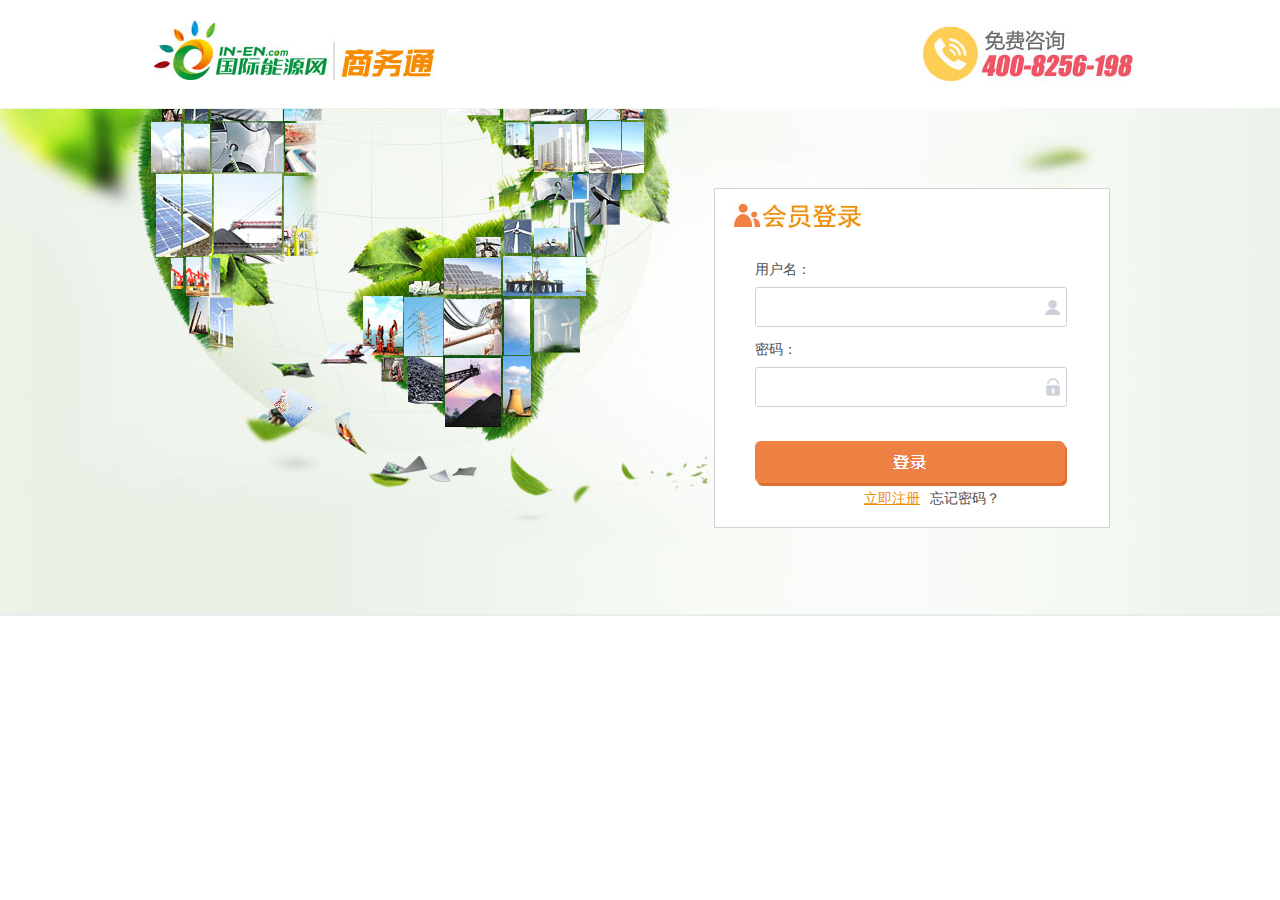
<file: index.html>
<!DOCTYPE html>
<html xmlns="http://www.w3.org/1999/xhtml">
<head>
<meta http-equiv="Content-Type" content="text/html; charset=utf-8" />
<link rel="stylesheet" type="text/css" href="css/style.css" media="all"/>
<title>会员登录-国际能源网</title>
</head>
<body>
<div class="login_top">
    <div class="login_logo"><img src="images/logo.jpg"  alt=""/></div>
        <div class="login_lx"><img src="images/lx.jpg"  alt=""/></div>
    </div>
    <div class="login_main">
    <div class="loginM_con">
        <div class="loginM_bj"></div>
            <div class="loginM_box">
<form method="post" action="login.php" onsubmit="return Dcheck();">
<input name="forward" type="hidden" id="forward" value="http://www.in-en.com/">
<input name="option" type="hidden" value="username">
<input name="submit" type="hidden" value="1">
            <p style="height:68px;"></p>
            <p>用户名：</p>
                <div class="loginM_box_k"><input name="username" type="text" id="username" value=""/></div>
                <p style="margin-top:10px;">密码：</p>
                <div class="loginM_box_k mm">
<input name="password" class="inp" id="password" value="" type="password">
</div>
<input value=" " class="loginM_box_btn" type="submit">
                
                <p class="w"><a class="zc" href="register.php?forward=http%3A%2F%2Fwww.in-en.com%2F">立即注册</a><a class="wj" href="send.php">忘记密码？</a></p>
</form>
            </div>
        </div>
    </div>
<div style="height:40px;"></div>
<script type="text/javascript">
if(document.getElementById('username').value == '') {
document.getElementById('username').focus();
} else {
document.getElementById('password').focus();
}
function Dcheck() {
if(document.getElementById('username').value == '') {
confirm('请输入登录名称');
document.getElementById('username').focus();
return false;
}
if(document.getElementById('password').value == '') {
confirm('请输入密码');
document.getElementById('password').focus();
return false;
}
}
</script>
</body>
</html>
</file>
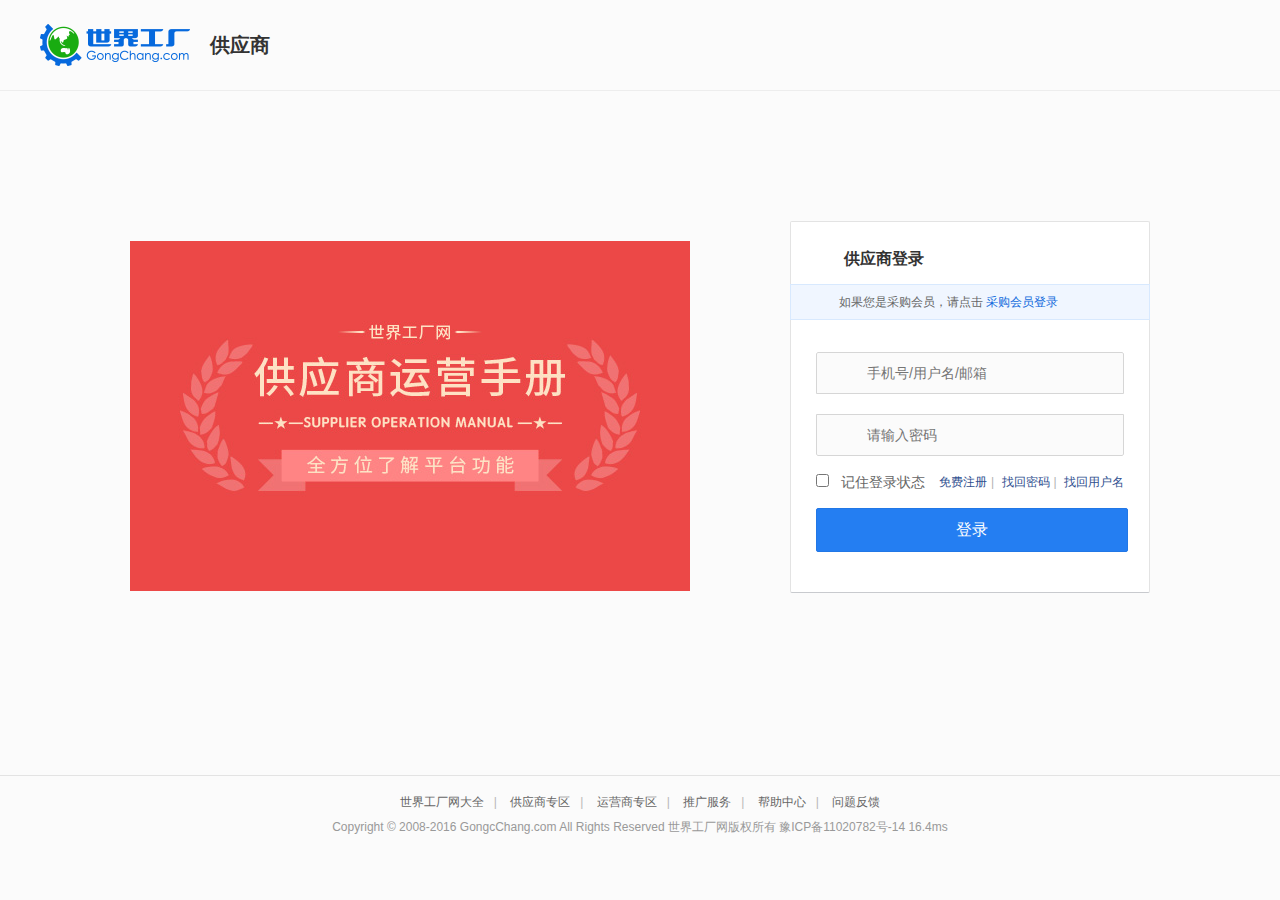
<file: index02.html>
<!DOCTYPE html>
<html>

	<head>
		<meta charset="utf-8">
		<title>世界工厂网供应商登录后台 - 供应商后台</title>
		<link rel="stylesheet" href="css/base.css" />
		<link rel="stylesheet" href="css/index.css" />
		<link rel="shortcut icon" href="//static.gcimg.net/favicon.ico" type="image/x-icon" />
		<meta name="description" content="世界工厂网登录,世界工厂网供应商登录中心">
		<meta name="keywords" content="世界工厂网是工业品在线采购第一品牌，世界工厂网供应商登录后台旨在服务各行业供应商，热烈欢迎各行业供应商在线推广产品。">
		<script>
			var _hmt = _hmt || [];
			(function() {
				var hm = document.createElement("script");
				hm.src = "//hm.baidu.com/hm.js?1feded28e200c1f62aa6738cb40e9f68";
				var s = document.getElementsByTagName("script")[0];
				s.parentNode.insertBefore(hm, s);
			})();
		</script>
	</head>

	<body>
		<!-- head -->
		<div class="head">
			<div class="layout">
				<div class="member-logo">
					<a href="#" target="_blank">
						<img src='images/logo.png' width='150' hetght='42' alt='世界工厂网'>
					</a>
				</div>

				<h3>供应商</h3>
				<!-- <div class="simple-menu">
                    加入世界工厂网
                    <a href="">免费注册</a>
                </div> -->

			</div>
		</div>
		<!-- content -->
		<div class="content">
			<div class="content">
				<div class="layout">
					<div class="login-box login-version-two">

						<div class="login-banner">
							<a href="#" target="_blank"><img src="images/a282859d18324b4b09d08b44f03e597e.jpg" alt="供应商运营手册" /></a>
						</div>

						<div class="login-form">
							<div class="login-form-title clearfix">
								<p>供应商登录</p>
							</div>
							<div class="supplier-login-enter">
								<p>如果您是采购会员，请点击
									<a href="index01.html">采购会员登录</a>
								</p>
							</div>
							<a class="server-online" onclick="NTKF.im_openInPageChat('gc_1002_9999');"></a>
							<form class="ui-form" action="/account/login/" method="POST">

								<div class="login-tip-wrap">

									<p class="login-tip n-right">
									</p>
								</div>

								<div class="login-name">
									<label for="username" class="input-icon">
                                    <i class="name-icon"></i>
                                </label>
									<input type="text" placeholder="手机号/用户名/邮箱" id="username" class="ui-input username" name="username" value="" />
									<div class="remove-input-val"></div>
								</div>
								<div class="login-password">
									<label for="password" class="input-icon">
                                    <i class="pw-icon"></i>
                                </label>
									<input type="password" placeholder="请输入密码" class="ui-input pass-wd" name="password" id="password" value="" />
									<div class="remove-input-val"></div>
								</div>
								<input type="hidden" name="refer" value="" />
								<div class="login-ctr">
									<p class="remem-login">
										<input type="checkbox" name="rememberme" value="1" class="ui-checkbox" id="check" />
										<label for="check">记住登录状态 </label>
									</p>
									<p class="tool">
										<a href="/account/register/">免费注册</a><span>|</span>
										<a href="#">找回密码</a><span>|</span>
										<a href="#">找回用户名</a>
									</p>
								</div>
								<input type="submit" class="ui-button ui-button-lblue login-sub" value="登录" />

							</form>
							<!--<p class="dbad-inlogin-bottom"><a href="http://www.gongchang.com/app/for-supplier.html" target="_blank">下载大白营销APP：</a>绑定工厂网账号，获取更多询盘机会</p>-->
						</div>
					</div>
					<div class="promote-bar clearfix">
						<!-- <a href="#" class="promote-item-fl"><i></i>用大白营销助理，业务提升就是快！</a> -->
						<!-- <a href="#" class="promote-item-fr"><i></i>世界工厂网中文站”登录改进建议</a> -->
					</div>
				</div>
			</div>
		</div>
		<!-- foot -->
		<!-- <div class="foot">
            <div class="layout">
                <p>
                    <span>© 2008-2016 Gongchang.com All Rights Reserved</span>
                    <a target="_blank" href="http://www.gongchang.com/about/">关于世界工厂网</a><i>|</i>                   
                    <a target="_blank" href="http://seller.gongchang.com/dianjintai/">推广服务</a><i>|</i>
                    <a target="_blank" href="http://seller.gongchang.com/help/">帮助中心</a><i>|</i>
                    <a target="_blank" href="http://www.gongchang.com/about/contact/">联系我们</a>
                </p>
            </div>
        </div> -->
		<div class="login-footer">
			<div class="gci-href">
				<a href="http://www.gongchang.com/about/" target="_blank">世界工厂网大全</a>|
				<a href="http://seller.gongchang.com" target="_blank">供应商专区</a>|
				<a href="http://operator.gongchang.com" target="_blank">运营商专区</a>|
				<a href="http://seller.gongchang.com/dianjintai/" target="_blank">推广服务</a>|
				<!-- <a href="http://help.gongchang.com" target="_blank">帮助中心</a>| -->
				<a href="http://seller.gongchang.com/help/" target="_blank">帮助中心</a>|
				<!-- <a href="http://help.gongchang.com/service/" target="_blank">问题反馈</a> -->
				<a href="http://seller.gongchang.com/help/advice/" target="_blank">问题反馈</a>
			</div>
			<div class="gci-copyright">Copyright © 2008-2016 GongcChang.com All Rights Reserved 世界工厂网版权所有 豫ICP备11020782号-14 <span id="gc_com_runtime">16.4ms</span> </div>
		</div>
		<!-- xiaoneng start -->
		<script language="javascript" type="text/javascript">
			NTKF_PARAM = {
				siteid: 'gc_1000',
				sellerid: 'gc_1002',
				settingid: 'gc_1002_9999'
			}
		</script>
		<script type="text/javascript" src="//dl.ntalker.com/js/b2b/ntkfstat.js?siteid=gc_1000" charset="utf-8"></script>
		<script src="//static.gcimg.net/??seajs/seajs/2.2.1/sea.js,seajs/seajs-style/1.0.2/seajs-style.js,seajs/seajs-text/1.0.2/seajs-text.js,seajs/seajs-plus/1.0.0/seajs-plus.js,jquery/jquery/1.7.2/jquery.js" id="seajsnode"></script>

		<script>
			var commonPath = location.href.indexOf('work.gongchang') > -1 ? 'work_v3/common/1.0.0/index' : '../../common/src/index';
			seajs.config({
				alias: {
					'common': commonPath
				},
				preload: ['abc/qtip/1.0.0/qtip', 'abc/validator/0.7.3/validator', 'common']
			});
			seajs._use('work_v3/member/1.0.1/index');
		</script>

		<div style="display: none;">
			<script src="//static.gcimg.net/sys/stat/1.0.0/index.js" language="JavaScript">
			</script>
		</div>

	</body>

</html>
</file>
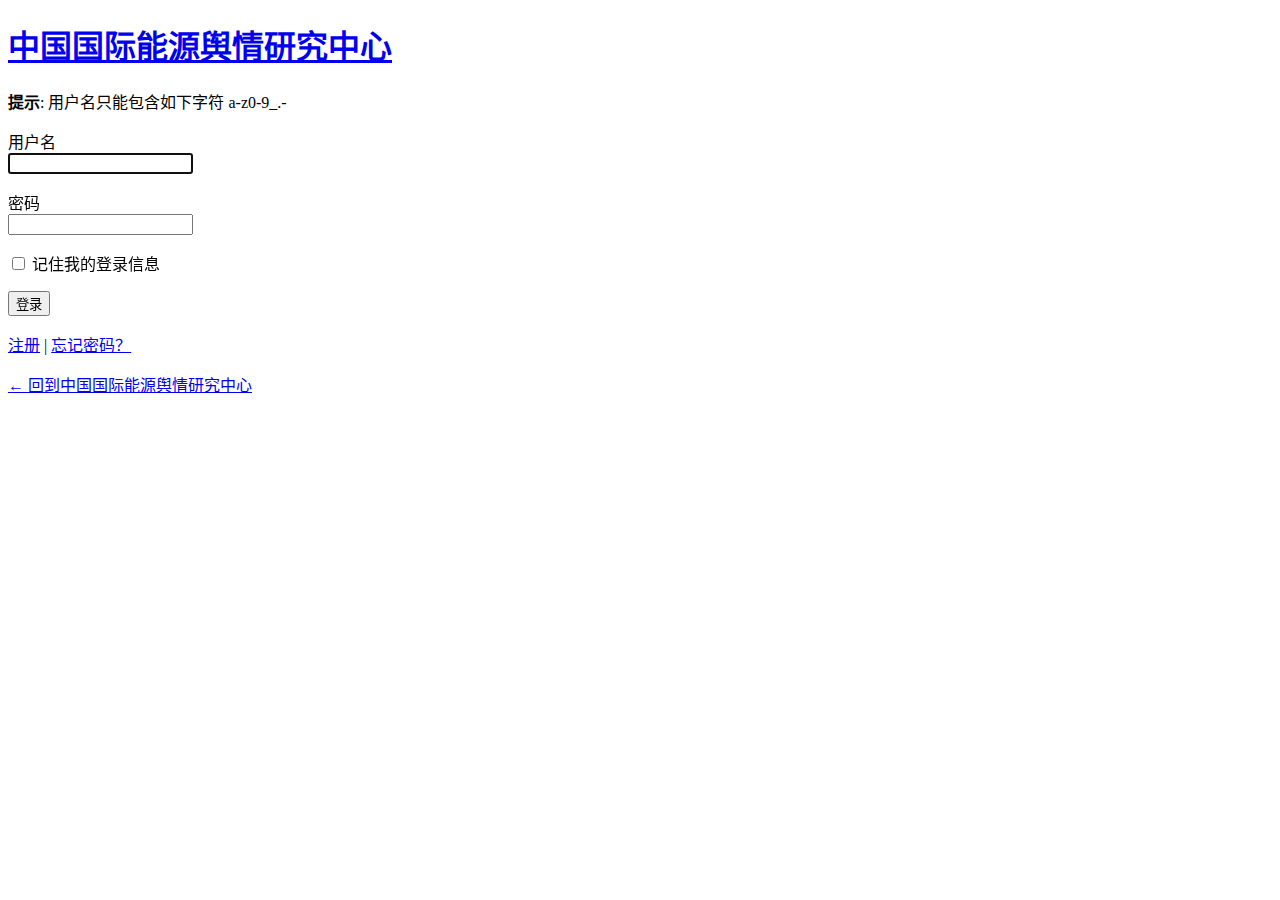
<file: mian.html>
<!DOCTYPE html>
	<html xmlns="http://www.w3.org/1999/xhtml" lang="zh-CN">
	<head>
	<meta http-equiv="Content-Type" content="text/html; charset=UTF-8" />
	<title>中国国际能源舆情研究中心 &rsaquo; 登录</title>
	<link rel='stylesheet' id='wp-admin-css'  href='http://www.energypo.org/wp-admin/css/wp-admin.min.css?ver=3.7.1' type='text/css' media='all' />
<link rel='stylesheet' id='buttons-css'  href='http://www.energypo.org/wp-includes/css/buttons.min.css?ver=3.7.1' type='text/css' media='all' />
<link rel='stylesheet' id='colors-fresh-css'  href='http://www.energypo.org/wp-admin/css/colors-fresh.min.css?ver=3.7.1' type='text/css' media='all' />
<meta name='robots' content='noindex,nofollow' />
	</head>
	<body class="login login-action-login wp-core-ui">
	<div id="login">
		<h1><a href="http://cn.wordpress.org/" title="基于WordPress">中国国际能源舆情研究中心</a></h1>
	<div id="login_error"><strong>提示</strong>: 用户名只能包含如下字符 a-z0-9_.-</div>

<form name="loginform" id="loginform" action="http://www.energypo.org/wp-login.php" method="post">
	<p>
		<label for="user_login">用户名<br />
		<input type="text" name="log" id="user_login" class="input" value="" size="20" /></label>
	</p>
	<p>
		<label for="user_pass">密码<br />
		<input type="password" name="pwd" id="user_pass" class="input" value="" size="20" /></label>
	</p>
		<p class="forgetmenot"><label for="rememberme"><input name="rememberme" type="checkbox" id="rememberme" value="forever"  /> 记住我的登录信息</label></p>
	<p class="submit">
		<input type="submit" name="wp-submit" id="wp-submit" class="button button-primary button-large" value="登录" />
		<input type="hidden" name="redirect_to" value="http://www.energypo.org/wp-admin/" />
		<input type="hidden" name="testcookie" value="1" />
	</p>
</form>

<p id="nav">
<a href="http://www.energypo.org/wp-login.php?action=register">注册</a> | 	<a href="http://www.energypo.org/wp-login.php?action=lostpassword" title="找回密码">忘记密码？</a>
</p>

<script type="text/javascript">
function wp_attempt_focus(){
setTimeout( function(){ try{
d = document.getElementById('user_login');
d.focus();
d.select();
} catch(e){}
}, 200);
}

wp_attempt_focus();
if(typeof wpOnload=='function')wpOnload();
</script>

	<p id="backtoblog"><a href="http://www.energypo.org/" title="不知道自己在哪？">&larr; 回到中国国际能源舆情研究中心</a></p>
	
	</div>

	
		<div class="clear"></div>
	</body>
	</html>
</file>
<file: css/style.css>
body, div, dl, dt, dd, ul, ol, li, h1, h2, h3, h4, h5, h6, pre, code, form, fieldset, legend, input, button, textarea, p, blockquote, th, td, section, article, aside, header, footer, nav, dialog, figure, hgroup {
	margin:0;
	padding:0;
}
table {
	border-collapse:collapse;
	border-spacing:0;
}
h1, h2, h3, h4, h5, h6 {
	font-size:100%;
}
ul, ol, li {
	list-style:none;
}
em, i {
	font-style:normal;
}
img {
	border:0;
}
input, img {
	vertical-align:middle;
}
input:focus {
	outline:none;
}
a {
	text-decoration:none;
	color:inherit;
}
* {
	-webkit-tap-highlight-color:rgba(0, 0, 0, 0);
}
body {
	font-family: microsoft yahei, sans-serif, Arial, Helvetica;
	font-size:14px;
	line-height:25px;
	color:#4c4d4c;
}
.main {
	width:1000px;
	margin:0 auto;
}
.company_head a:hover {
	text-decoration:underline;
	color:#2e880e;
}
.company_sec {
	background:#fcfcfc;
	border:1px solid #d5d5d5;
	border-top:3px solid #2e880e;
	padding:10px;
}
.Csec_main {
	overflow:hidden;
	margin-bottom:10px;
	padding-bottom:10px;
	border-bottom:1px dotted #dbdbdb;
	position:relative;
}
.Csm_left {
	float:left;
	font-weight: bold;
	color:#2e880e;
	margin-right:20px;
}
.Csm_mid {
	float:left;
	width:810px;
}
.Csm_mid a {
	margin-right:15px;
}
.Csm_mid a:hover {
	color:#fff;
	background:#2e880e;
	padding:2px 5px;
}
.Csm_mid1 {
	float:left;
	width:810px;
}
.Csm_mid1 a {
	margin-right:15px;
}
.Csm_mid1 a:hover {
	color:#fff;
	background:#2e880e;
	padding:2px 5px;
}
.Csm_right {
	float:right;
	color:#2e880e;
	border:1px solid #2e880e;
	padding:0 5px;
	cursor:pointer;
}
.Csm_right:hover {
	text-decoration:underline;
}
.Csm_right2 {
	float:right;
	color:#2e880e;
	border:1px solid #2e880e;
	padding:0 5px;
	cursor:pointer;
}
.Csm_right2:hover {
	text-decoration:underline;
}
.Csm_right3 {
	float:right;
	color:#2e880e;
	border:1px solid #2e880e;
	padding:0 5px;
	cursor:pointer;
}
.Csm_right3:hover {
	text-decoration:underline;
}
.company_main {
	margin:0 auto;
	padding-top:20px;
	overflow:hidden;
}
.Cm_left {
	float:left;
	border:1px solid #dedede;
	padding:10px;
	width:688px;
}
.Cm_l_box {
	overflow:hidden;
	padding-bottom:15px;
	margin-bottom:15px;
	border-bottom:1px dotted #dedede;
}
.Cmlb_pic {
	float:left;
	width:114px;
	height:104px;
	margin-right:15px;
}
.Cmlb_pic img {
	width:100%;
}
.Cmlb_w {
	float:left;
	width:280px;
}
.Cmlb_w h1 {
	font-size:16px;
	font-weight:bold;
	color:#2e880e;
}
.Cmlb_w h1 span:hover {
	text-decoration:underline;
}
.Cmlb_w h1 em {
	font-size:12px;
	color:#777c75;
	font-weight:normal;
	margin-left:5px;
}
.Cmlb_w h1 em:hover {
	text-decoration:underline;
}
.Cmlb_w p {
	height:55px;
	overflow:hidden;
}
.Cmlb_w p a {
	color:#ff7200;
	text-align:right;
}
.Cmlb_w p a:hover {
	text-decoration:underline;
}
.Cmlb_w_b {
	width:280px;
	margin-top:-5px;
}
.Cmlb_btn {
	float:right;
	font-size:12px;
	text-align:center;
	line-height:20px;
}
.Cmlb_btn_c {
	width:105px;
	height:23px;
	margin-top:10px;
}
.Cmlb_btn_c img {
	width:100%;
}
.pages {
	display: inline-block;
	margin: 0 120px;
	text-align: center;
}
.pages a {
	border: 1px solid #e2e2e2;
	background-color: #fafafa;
	color: #555;
	cursor: pointer;
	float: left;
	padding: 0 5px;
	border-radius: 2px;
	margin-left: 5px;
}
.pages a:hover {
	border-color:#006600;
	text-decoration:none;
}
.pages strong {
	border-color:#55a826;
	background-color:#00b156;
	color:#fff;
	cursor:text;
	float:left;
	padding:0 5px;
	margin-left:5px
}
.pages strong:hover {
	border-color:#55a826;
}
.pages .pages-ellipsis {
	border: none;
	background-color: transparent;
	cursor: text;
}
.Cm_right {
	float:right;
	width:280px;
}
.Cmr_ban {
	height:108px;
	margin-bottom:15px;
}
.Cmr_ban img {
	width:100%;
}
.Cmr_list {
	border:1px solid #dbdbdb;
	border-top:3px solid #007d21;
}
.cmrl_head {
	height:32px;
	line-height:32px;
	border-bottom:1px solid #d5d5d5;
}
.cmrl_head ul {
	overflow:hidden;
}
.cmrl_head ul li {
	float:left;
	width:80px;
	text-align:center;
}
.cmrl_head ul li:hover {
	text-decoration:underline;
	color:#007d21;
	background:#cccccc;
}
.cmrl_main {
	height:286px;
	padding:10px;
	background:url(../images/list.jpg) no-repeat 8px 18px;
}
.cmrl_main dl {
	width:230px;
	margin-left:35px;
	line-height:29px
}
.cmrl_main dl dt {
	overflow:hidden;
	text-overflow:ellipsis;
	white-space:nowrap;
}
.cmrl_main dl dt:hover {
	text-decoration:underline;
	color:#007d21;
}
/*-------------以上为公司首页-------------------------*/

/*---------登录注册页--------------*/
.login_top {
	width:1000px;
	margin:0 auto;
	overflow:hidden;
}
.login_logo {
	width:281px;
	height:60px;
	margin:20px 0 27px 14px;
	float:left;
}
.login_lx {
	width:210px;
	height:55px;
	float:right;
	margin:26px 7px 27px 0;
}
.login_main {
	width:100%;
	height:506px;
	background:#f5f8f3;
	background:-webkit-linear-gradient(left, #eaf3e8, #ebf2e8, #fafcf9, #ecf3eb);
	background: -moz-linear-gradient(left, #eaf3e8, #ebf2e8, #fafcf9, #ecf3eb);
	background: -webkit-gradient(linear, left, #eaf3e8, #ebf2e8, #fafcf9, #ecf3eb);
	background: -o-linear-gradient(left, #eaf3e8, #ebf2e8, #fafcf9, #ecf3eb);
	background: -ms-linear-gradient(left, #eaf3e8, #ebf2e8, #fafcf9, #ecf3eb);
	background: linear-gradient(to right, #eaf3e8, #ebf2e8, #fafcf9, #ecf3eb);
	border-bottom:2px solid #e8eeed;
}
.loginM_con {
	width:1000px;
	height:506px;
	margin:0 auto;
	position:relative;
}
.loginM_bj {
	width:1144px;
	height:506px;
	position:absolute;
	left:-144px;
	top:0;
	background:url(../images/bj_login.jpg) no-repeat;
}
.loginM_box {
	width:394px;
	height:338px;
	border:1px solid #d3d2d2;
	background:#fff url(../images/wydl.jpg) no-repeat 19px 14px;
	position:absolute;
	right:30px;
	top:80px;
}
.loginM_box p {
	text-indent:40px;
}
.loginM_box_k {
	width:310px;
	height:38px;
	line-height:38px;
	border:1px solid #ccd1d9;
	background:url(../images/yhm.png) no-repeat 98% 50%;
	border-radius:3px;
	margin:5px 0 0 40px;
}
.mm {
	background:url(../images/mm.png) no-repeat 98% 50%;
}
.loginM_box_k input {
	width:280px;
	height:35px;
	border:none;
	text-indent: 10px;
}
.loginM_box_btn {
	width:312px;
	height:45px;
	background:url(../images/btn_dl.jpg) no-repeat;
	margin:34px 0 0 40px;
	cursor: pointer;
	border: none;
}
.loginM_box .w {
	width:100%;
	text-align:center;
}
.loginM_box .zc {
	color:#ef8f11;
	text-decoration:underline;
}
.loginM_box .wj {
	margin-left:10px;
}
.loginM_box .wj:hover {
	text-decoration:underline;
}
/*------注册-----------*/
.zhuceTs_box {
	width:531px;
	height:281px;
	background:#fff url(../images/ts.png) no-repeat 50% 54px;
	border:1px solid #dedddd;
	margin:0 auto;
}
.zhuceTs_box_w {
	text-align:center;
	margin-top:120px;
	font-size:16px;
	line-height:35px;
}
.zhuceTs_box_w p:hover {
	text-decoration:underline;
}
.zhuceTs_boxb {
	width:147px;
	margin:0 auto;
	margin-top:20px;
	overflow:hidden;
}
.zhuceTs_box_btn {
	width:66px;
	height:23px;
	line-height:23px;
	text-align:center;
	color:#fff;
	background:#f88c00;
	float:left;
	cursor: pointer;
}
.zhuceTs_box_btn:hover {
	text-decoration:underline;
}
.zhuce_ts {
	height:132px;
	background:#fff url(../images/zets.png) no-repeat 68px 50%;
	border:1px solid #e2e2e2;
	border-top:3px solid #f8930f;
}
.zhuce_ts p {
	text-indent:290px;
	font-size:12px;
	line-height:28px;
}
.zhuce_ts p span {
	margin-right:62px;
}
.zhuce_box {
	background:#fff;
	border:1px solid #e2e2e2;
	padding:20px 68px;
	margin-top:15px;
}
.zhuce_head {
	border-bottom:1px dotted #cfcfcf;
	font-size:16px;
	font-weight:bold;
	line-height:35px;
	margin-bottom:20px;
}
.zhuce_head span {
	font-size:12px;
	font-weight:normal;
	margin-left:5px;
}
.zhuce_head span em {
	color:#FF0000;
}
.zhuce_box .left {
	width:120px;
	text-align:right;
	line-height:50px;
	padding-right:15px;
}
.zhuce_box .left em {
	color:#FF0000;
}
.zhuce_box table input {
	color:#9f9e9e;
	width:300px;
	height:26px;
	text-indent:5px;
	line-height:26px;
	border:1px solid #cccccc;
}
.zhuce_box .ts {
	font-size:12px;
}
.zhuce_box .ts img {
	margin-right:5px;
	vertical-align: sub;
}
.zhuce_box .ts2 {
	background:#f2dede;
	color:#b94a48;
	border:1px solid #eed3d7;
	padding:2px 5px;
	height:26px;
	line-height:26px;
}
.zhuce_box .ts2 img {
	margin-right:5px;
	vertical-align: sub;
}
.zhuce_box table select {
	color:#9f9e9e;
	height:28px;
	text-indent:5px;
	line-height:28px;
	vertical-align:middle;
	border:1px solid #cccccc;
}
.zhuce_box table span {
	margin-right:10px;
}
.zhuce_box table .x {
	width:13px;
	height:13px;
	margin-right:2px;
	border:none;
}
.zhuce_box .ts3 {
	font-size:12px;
	color:#ff1c00;
	line-height:18px;
	text-indent:130px;
}
.zhuce_btn {
	width:255px;
	height:35px;
	margin:0 auto;
	margin-top:40px;
	line-height:35px;
	text-align:center;
	color:#fff;
	font-size:16px;
	font-weight: bold;
	background:#fa3333;
	cursor: pointer;
}
.zhuce_box .btn2 {
	margin-right:5px;
}
.zhuce_box .btn2:hover {
	text-decoration:underline;
}
.zhuce_box table textarea {
	color:#9f9e9e;
	width:500px;
	height:120px;
	text-indent:5px;
	line-height:26px;
	border:1px solid #cccccc;
}
.zhuceEnd_box {
	width:205px;
	margin:0 auto;
	margin-top:40px;
	overflow:hidden;
}
.zhuce_qdbtn {
	width:80px;
	height:30px;
	line-height:30px;
	background:#fa3333;
	text-align:center;
	color:#fff;
	font-size:16px;
	font-weight:bold;
	cursor: pointer;
	float: left;
}
.zyhy_btn {
	width:75px;
	height:25px;
	line-height:25px;
	background:#008d37;
	text-align:center;
	color:#fff;
	margin-right:2px;
	display:block;
	float:left;
}
</file>
<file: css/base.css>
/*! build date: 2015-12-01 04:04 */

html {
	color: #333;
	background: #fff;
	-webkit-text-size-adjust: 100%;
	-ms-text-size-adjust: 100%
}

body,
div,
dl,
dt,
dd,
ul,
ol,
li,
h1,
h2,
h3,
h4,
h5,
h6,
pre,
code,
form,
fieldset,
legend,
input,
textarea,
p,
blockquote,
th,
td,
hr,
button,
article,
aside,
details,
figcaption,
figure,
footer,
header,
hgroup,
menu,
nav,
section {
	margin: 0;
	padding: 0
}

article,
aside,
details,
figcaption,
figure,
footer,
header,
hgroup,
menu,
nav,
section {
	display: block
}

audio,
canvas,
video {
	display: inline-block;
	*display: inline;
	*zoom: 1
}

body,
button,
input,
select,
textarea {
	font: 12px/1.5 tahoma, arial, "Hiragino Sans GB", \5b8b\4f53
}

input,
select,
textarea {
	font-size: 100%
}

table {
	border-collapse: collapse;
	border-spacing: 0
}

th {
	text-align: inherit
}

fieldset,
img {
	border: 0
}

iframe {
	display: block
}

abbr,
acronym {
	border: 0;
	font-variant: normal
}

del {
	text-decoration: line-through
}

address,
caption,
cite,
code,
dfn,
em,
th,
var {
	font-style: normal;
	font-weight: 500
}

ol,
ul {
	list-style: none
}

caption,
th {
	text-align: left
}

h1,
h2,
h3,
h4,
h5,
h6 {
	font-size: 100%;
	font-weight: 500
}

q:before,
q:after {
	content: ''
}

sub,
sup {
	font-size: 75%;
	line-height: 0;
	position: relative;
	vertical-align: baseline
}

sup {
	top: -.5em
}

sub {
	bottom: -.25em
}

a {
	color: #333
}

a:hover {
	color: #ed5f01;
	text-decoration: underline
}

ins,
a {
	text-decoration: none
}

code,
kbd,
pre,
samp {
	font-family: monospace, serif;
	font-size: 1em
}

.clearfix:after,
.layout:after,
.clf:after {
	visibility: hidden;
	display: block;
	font-size: 0;
	content: '.';
	clear: both;
	height: 0
}

.clearfix,
.layout,
.clf {
	zoom: 1
}

.clear {
	font-size: 0;
	line-height: 0;
	height: 0;
	clear: both;
	visibility: hidden;
	overflow: hidden
}

.fn-hide {
	display: none
}

.fl,
.fr {
	display: inline
}

.fl {
	float: left
}

.fr {
	float: right
}

.fn-text-overflow {
	overflow: hidden;
	text-overflow: ellipsis;
	white-space: nowrap
}

.fn-linear {
	background: -webkit-gradient(linear, left top, left bottom, from(#fcfcfc), to(#f1f1f1));
	background: -moz-linear-gradient(top, #fcfcfc, #f1f1f1);
	filter: progid: DXImageTransform.Microsoft.gradient(startColorstr='#fcfcfc', endColorstr='#f1f1f1');
	background: -o-linear-gradient(top, #fcfcfc, #f1f1f1);
	background: -ms-linear-gradient(top, #fcfcfc, #f1f1f1);
	background: linear-gradient(to bottom, #fcfcfc, #f1f1f1)
}

.fn-linear-light {
	background: -webkit-gradient(linear, left top, left bottom, from(#fcfcfc), to(#f9f9f9));
	background: -moz-linear-gradient(top, #fcfcfc, #f9f9f9);
	filter: progid: DXImageTransform.Microsoft.gradient(startColorstr='#fcfcfc', endColorstr='#f9f9f9');
	background: -o-linear-gradient(top, #fcfcfc, #f9f9f9);
	background: -ms-linear-gradient(top, #fcfcfc, #f9f9f9);
	background: linear-gradient(to bottom, #fcfcfc, #f9f9f9)
}

.fn-rmb {
	font-family: arial;
	font-style: normal;
	padding-right: 4px
}

.fn-webkit-adjust {
	-webkit-text-size-adjust: none
}

input[type=button],
input[type=submit] {
	-webkit-appearance: none
}
</file>
<file: css/index.css>
/*! build date: 2016-08-15 14:15 */

.server-online {
	display: block;
	width: 30px;
	height: 30px;
	background: url(//static.gcimg.net/i/201603/Lj8NjvfaLZ.png-41_03.png) 0 0 no-repeat;
	position: absolute;
	top: -1px;
	right: -30px
}

.server-online:hover {
	background: url(//static.gcimg.net/i/201603/lE1pvKAWZZ.png) 0 0 no-repeat
}

.buyer-reg-links {
	display: block;
	width: 85px;
	height: 21px;
	padding-left: 23px;
	background: url(//static.gcimg.net/i/201603/TCSNIpqM4F.png-1111_03.png) left center no-repeat;
	position: absolute;
	top: 32px;
	right: 20px;
	color: #304f8f
}

.new-reg-block {
	padding: 0 20px!important;
	overflow: visible!important
}

.new-reg-block .ui-input {
	width: 324px;
	height: 30px;
	line-height: 30px;
	border: 1px solid #c4c4c4
}

.new-reg-block .ui-label {
	height: 40px;
	line-height: 40px;
	width: 290px;
	*width: 340px;
	margin-left: -290px;
	text-indent: inherit;
	text-align: right;
	margin-right: 5px
}

.new-reg-block .ui-form-item {
	padding: 10px 0 10px 290px
}

.new-reg-block #work_reg_1 {
	display: block;
	*width: 336px;
	height: 38px;
	padding: 0 143px;
	*border: 0
}

.reg-agreement {
	height: 34px;
	margin: 0 auto 10px
}

.reg-agreement label {
	width: 350px;
	margin: 0 23px 0 298px;
	line-height: 34px;
	font-size: 12px;
	text-align: center;
	color: #666
}

.reg-agreement a {
	margin-left: 8px;
	color: #304f8f
}

#agreement {
	vertical-align: -10%
}

.new-reg-block #reg-form-two .ui-input {
	width: 370px
}

.new-reg-block #reg-form-two .ui-area-trigger {
	min-width: 118px
}

.goto-login-block {
	width: 340px;
	height: 34px;
	line-height: 34px;
	margin: 20px auto 0;
	background: url(//static.gcimg.net/i/201603/w7LlSypsw9.png) -262px -100px no-repeat
}

.goto-login-block p {
	width: 150px;
	margin: 0 auto;
	text-align: center;
	background-color: #fff;
	color: #666
}

.goto-login-block a {
	color: #304f8f
}

.reg-foot {
	margin: 40px -20px 0
}

.reg-foot-title {
	width: 100%;
	height: 40px;
	position: relative;
	font-size: 16px
}

.reg-foot-title h3 {
	width: 198px;
	line-height: 40px;
	text-align: center;
	border: 1px solid #ebebeb;
	border-bottom: 0;
	background-color: #fafafa;
	color: #999;
	position: absolute;
	top: 0;
	left: 54px
}

.reg-foot-content {
	width: 100%;
	padding: 30px 0 36px;
	border-top: 1px solid #ebebeb;
	background-color: #fafafa
}

.advantage-list li {
	width: 250px;
	height: 42px;
	margin-left: 60px;
	float: left
}

.advantage-icon {
	display: block;
	width: 42px;
	height: 42px;
	float: left;
	background: url(//static.gcimg.net/i/201603/w7LlSypsw9.png) -109px -70px no-repeat
}

.advantage-list dl {
	margin-left: 12px;
	float: left
}

.advantage-list dl dt {
	height: 18px;
	line-height: 18px;
	margin-bottom: 6px
}

.advantage-list dl dd {
	height: 18px;
	line-height: 18px;
	color: #666
}

.advantage-two {
	background-position: -158px -70px
}

.advantage-three {
	background-position: -210px -70px
}

.new-reg-block .ui-area-trigger {
	height: 38px;
	line-height: 38px;
	min-width: 103px
}

.code-input {
	width: 240px!important
}

.new-reg-block input.get-validation {
	width: 120px;
	height: 40px;
	line-height: 40px;
	color: #333;
	border: 1px solid #dbdbdb
}

.new-reg-block #regSubBtn {
	height: 40px;
	*width: 210px;
	line-height: 40px;
	padding: 0 90px;
	*border: 0
}

.new-reg-block #work_reg_back {
	height: 38px;
	*width: 110px;
	line-height: 38px;
	padding: 0 40px;
	margin-left: 6px
}

.new-reg-block .ui-input[name=comname] {
	width: 324px
}

.new-reg-block .address-select {
	height: 40px
}

.reg-user-name {
	height: 40px;
	line-height: 40px;
	font-size: 16px;
	color: #0f69dc
}

.reg-content {
	margin-top: 10px;
	padding-bottom: 58px
}

.reg-sucess-img {
	width: 99px;
	height: 84px;
	margin: 0 auto;
	background: url(//static.gcimg.net/i/201603/w7LlSypsw9.png) 0 -70px no-repeat
}

.reg-sucess-tip {
	height: 58px;
	line-height: 58px;
	text-align: center;
	font-size: 20px
}

a.goto-publish {
	width: 112px;
	display: block;
	margin: 4px auto 0
}

.reg-sucess-tip span {
	margin: 0 5px;
	color: #0f69dc
}

.new-reg-block .step-buttton-box {
	margin-top: 0
}

.step-two {
	background-position: 0 -35px!important
}

.reg-step {
	width: 824px;
	height: 25px;
	margin: 0 auto;
	background: url(//static.gcimg.net/i/201603/w7LlSypsw9.png) 0 0 no-repeat
}

.step-word {
	height: 30px;
	line-height: 30px;
	margin-bottom: 5px;
	color: #b2b2b2
}

.step-word li {
	float: left;
	text-align: center
}

.step-word-one,
.step-word-three {
	width: 104px
}

.current-step {
	color: #46ad3b
}

.step-word-two {
	width: 692px
}

.new-reg-block .main-title h3 {
	margin-bottom: 20px
}

.input-special-style {
	width: 336px!important;
	height: 40px!important;
	line-height: 40px!important
}

.new-reg-block .form-box {
	padding-top: 50px
}

.special-form-item {
	padding: 0 0 0 290px!important
}

.reg-suc-content .reg-content {
	width: 600px;
	float: left
}

.reg-suc-content .db-marketing-qr {
	width: 298px;
	height: 215px;
	float: left;
	border-left: 1px solid #e6e6e6;
	text-align: center;
	overflow: hidden
}

.reg-suc-content .db-marketing-qr img {
	display: block;
	width: 122px;
	height: 122px;
	margin: 14px auto 7px
}

.reg-suc-content .db-marketing-qr h4 {
	height: 40px;
	line-height: 40px;
	font-size: 20px
}

.reg-suc-content .db-marketing-qr p {
	height: 26px;
	line-height: 26px;
	color: #999
}

.firm-name-box {
	position: relative
}

.firm-name-box .drop-promt {
	display: none;
	width: 380px;
	position: absolute;
	top: 40px;
	left: 5px;
	border: 1px solid #c4c4c4;
	border-top-width: 0;
	background-color: #fff;
	z-index: 99
}

.firm-name-box .drop-promt li {
	width: 330px;
	overflow: hidden;
	text-overflow: ellipsis;
	white-space: nowrap;
	margin-left: 10px;
	height: 24px;
	line-height: 24px;
	cursor: pointer
}

html {
	background-color: #fbfbfb
}

body,
button,
input,
select,
textarea {
	background-color: #fbfbfb;
	font: 14px/1.5 "Microsoft Yahei", tahoma, arial, "Hiragino Sans GB", \5b8b\4f53
}

.layout,
.content {
	width: 1200px;
	margin: 0 auto
}

.head i,
.foot i {
	font-style: normal;
	color: #b2b2b2;
	padding: 0 10px
}

.hiden {
	display: none
}

.head {
	height: 90px;
	border-bottom: 1px solid #ededed
}

div.login-head {
	border-bottom: 0
}

.logo {
	padding-top: 22px;
	float: left
}

.logo a {
	width: 166px;
	height: 46px;
	display: block;
	background: url(//static.gcimg.net/i/201508/q8m3q14MWQ.png) no-repeat
}

.member-logo {
	padding-top: 24px;
	float: left
}

.member-logo a {
	display: block
}

.head h3 {
	height: 90px;
	line-height: 90px;
	margin-left: 20px;
	float: left;
	font-size: 20px;
	color: #333;
	font-weight: 700
}

.simple-menu {
	margin-top: 50px;
	float: right
}

.simple-menu a {
	color: #304f8f
}

.foot {
	height: 50px;
	line-height: 50px;
	text-align: center;
	border-top: 1px solid #dfdfdf;
	font-size: 12px;
	color: #666
}

.foot span {
	margin-right: 20px
}

.foot a {
	color: #666
}

.buyer-login {
	color: #253a7e
}

.login-footer {
	height: 79px;
	line-height: 79px;
	border-top: 1px solid #e3e3e3;
	font-size: 12px;
	overflow: hidden;
	text-align: center
}

.login-footer .gci-href {
	height: 26px;
	line-height: 26px;
	margin-top: 13px;
	color: #b7b7b7
}

.login-footer .gci-href a {
	margin: 0 10px;
	color: #666
}

.login-footer .gci-copyright {
	height: 25px;
	line-height: 25px;
	color: #999
}

.main {
	width: 900px;
	min-height: 530px;
	margin: 75px auto 80px;
	padding: 0 30px 30px;
	border: 1px solid #e3e3e3;
	background-color: #fff;
	border-radius: 4px;
	overflow: hidden;
	position: relative
}

.main-head {
	border-bottom: 1px solid #e6e6e6
}

.main-title {
	padding: 20px 0
}

.main-title h3 {
	height: 40px;
	line-height: 40px;
	font-size: 20px;
	text-align: center;
	color: #333;
	font-weight: 700
}

.login-box {
	overflow: hidden;
	_height: 300px;
	padding: 158px 105px 268px
}

.login-banner {
	width: 560px;
	height: 350px;
	float: left;
	text-align: center;
	vertical-align: middle;
	overflow: hidden;
	margin-left: 90px
}

.login-banner img {
	max-height: 350px;
	max-width: 560px;
	_width: 560px;
	_height: 350px;
	vertical-align: middle
}

.login-form {
	float: right;
	_width: 312px
}

.login-name,
.login-password {
	position: relative;
	overflow: hidden;
	width: 312px
}

.login-name {
	border-bottom: 0;
	border-top-left-radius: 2px;
	border-top-right-radius: 2px
}

.login-password {
	border-bottom-left-radius: 2px;
	border-bottom-right-radius: 2px
}

.login-name input,
.login-password input {
	width: 280px;
	height: 30px;
	line-height: 30px;
	padding: 8px 20px 8px 10px;
	border: 1px solid #d6d6d6
}

.login-name input {
	border-bottom-left-radius: 0;
	border-bottom-right-radius: 0
}

.login-password input {
	border-top: 0;
	border-top-left-radius: 0;
	border-top-right-radius: 0
}

.remove-input-val {
	width: 12px;
	height: 12px;
	background: url(//static.gcimg.net/i/201508/qIoeFlzreU.png) no-repeat;
	position: absolute;
	top: 19px;
	right: 10px;
	cursor: pointer
}

.login-validation {
	margin-top: 10px
}

.login-validation .validation-code {
	height: 30px;
	line-height: 30px;
	padding: 8px 10px;
	float: left;
	border: 1px solid #d6d6d6;
	border-radius: 2px
}

.validation-img {
	width: 70px;
	height: 46px;
	line-height: 46px;
	margin-left: 18px;
	display: block;
	vertical-align: middle;
	float: left
}

.x-popup-content .checkcode-m {
	padding: 50px
}

.x-popup-content .checkcode-m .ui-form-item {
	padding-left: 125px
}

.checkcode-m .validation-img {
	margin-top: -10px
}

.validation-img img {
	max-width: 70px;
	max-height: 46px;
	vertical-align: middle
}

.login-ctr {
	height: 44px;
	padding-bottom: 16px;
	line-height: 44px
}

.remem-login {
	float: left;
	color: #666
}

.tool {
	float: right;
	color: #b2b2b2;
	font-size: 12px
}

.tool a {
	color: #304f8f
}

.tool span {
	margin: 0 4px
}

.login-form .login-sub {
	width: 312px;
	height: 44px;
	font-size: 16px
}

.login-tip-wrap {
	height: 32px;
	line-height: 32px
}

.login-tip {
	height: 32px;
	line-height: 32px;
	color: #e64b47
}

.login-tip-wrap .login-tip.tip-show {
	display: block
}

.login-tip i {
	background-position: 0 -169px
}

.checkcode-m .ui-form-item .ui-label {
	width: 120px;
	margin-left: -125px
}

.step-img {
	width: 830px;
	height: 25px;
	margin: 0 auto;
	overflow: hidden
}

.step-icon {
	width: 25px;
	height: 25px;
	background: url(//static.gcimg.net/i/201508/La2qCE5gLZ.png) no-repeat
}

.reg-step-one,
.find-step-one {
	background-position: 0 0;
	float: left
}

.reg-step-two,
.find-step-two {
	background-position: 0 -30px;
	float: left
}

.find-step-three {
	background-position: 0 -60px;
	float: left
}

.reg-step-check,
.find-step-check {
	background-position: 0 -90px;
	float: left
}

.reg-step-point,
.find-step-point {
	background-position: 0 -120px;
	float: left
}

.reg-step-endpoint,
.find-step-endpoint {
	background-position: 0 -150px;
	float: left
}

.reg-step-line {
	width: 372px;
	height: 25px;
	float: left
}

.reg-step-grayling,
.find-step-grayling {
	background: url(//static.gcimg.net/i/201508/ZatbyNJiVz.png) repeat-x
}

.reg-step-greenling,
.find-step-greenling {
	background: url(//static.gcimg.net/i/201508/gu6AaYoP2b.png) repeat-x
}

.find-step-line {
	width: 243px;
	height: 25px;
	float: left
}

.step-tip {
	margin-top: 5px;
	margin-bottom: 25px;
	color: #b2b2b2
}

.current-step {
	color: #46ad3b
}

.user-info-step {
	margin-left: 20px
}

.firm-info-step {
	margin-left: 322px
}

.reg-sucess-step {
	margin-left: 324px
}

.security-test {
	margin-left: 145px
}

.reset-password {
	margin-left: 208px
}

.setup-sucess {
	margin-left: 208px
}

.email-validation {
	margin: 5px 0 0 265px
}

.email-validation .ui-icon {
	width: 48px;
	height: 48px;
	display: block;
	float: left;
	background-position: -289px 0
}

.email-validation p {
	margin-bottom: 15px;
	font-size: 20px
}

.find-email {
	color: #304f8f;
	margin-left: 16px
}

.find-type-head {
	height: 76px;
	line-height: 76px;
	font-size: 16px;
	color: #666
}

.find-type-head span {
	color: #0f69dc
}

.find-type {
	height: 50px;
	padding: 20px 10px 10px;
	border-top: 1px solid #ededed
}

.find-method {
	float: left
}

.sure-find {
	margin-top: 5px;
	float: right
}

.find-type dl {
	margin-left: 16px;
	float: left
}

.find-type dt {
	margin-bottom: 5px;
	font-weight: 700
}

.find-type dd {
	color: #b2b2b2
}

.find-icon {
	width: 28px;
	height: 28px;
	margin-top: 4px;
	display: block;
	background: url(//static.gcimg.net/i/201508/EKeNnB69mr.png) no-repeat;
	float: left
}

.phone-type {
	background-position: 0 0
}

.email-type {
	background-position: 0 -33px
}

.people-type {
	background-position: 0 -66px
}

.best-way {
	width: 41px;
	height: 17px;
	margin-left: 5px;
	display: inline-block;
	background: url(//static.gcimg.net/i/201508/EKeNnB69mr.png) 0 -99px no-repeat;
	position: relative;
	top: 3px
}

span.find-btn {
	padding: 0 20px;
	cursor: default
}

span.find-btn:hover {
	background-color: #f7f7f7
}

.prompt-box {
	padding: 30px 0 0 274px
}

.prompt-info span {
	width: 48px;
	height: 48px;
	display: block;
	float: left;
	background: url(//static.gcimg.net/i/201507/Ug6ZOuDDk3.png) 0 0 no-repeat
}

.prompt-info p {
	height: 48px;
	line-height: 48px;
	margin-left: 18px;
	float: left;
	font-size: 20px
}

.prompt-info a {
	color: #0f69dc
}

.prompt-info em {
	margin: 0 4px;
	color: #0f69dc
}

.prompt-todo {
	padding-left: 66px
}

.prompt-todo a {
	margin-right: 6px
}

.enter-manage {
	margin-left: 6px;
	color: #263d7c
}

a.fast-login {
	padding: 0 35px
}

.form-box {
	padding-top: 25px
}

.find-password-box {
	padding-top: 10px
}

.find-password-box .find-password-title {
	text-indent: 225px
}

.find-box .find-user-title {
	text-indent: 230px
}

.find-box .find-password-item {
	padding: 5px 0 5px 260px
}

.find-box .find-password-title {
	text-indent: 100px;
	width: 260px;
	margin-left: -260px
}

.find-email-box {
	padding-top: 25px
}

.open-shop-box .ui-form-item {
	padding: 5px 0 5px 200px
}

.open-shop-box .ui-label {
	width: 200px;
	margin-left: -200px;
	text-indent: 110px
}

.special-shop-box {
	padding-top: 0
}

.special-shop-box .ui-form-item {
	padding: 5px 0 5px 190px
}

.special-shop-box .ui-label {
	width: 190px;
	margin-left: -190px;
	text-indent: 55px
}

.shop-editor {
	width: 520px;
	height: 118px;
	border: 1px solid #e0e0e0
}

.address-select {
	height: 32px
}

.address-select select {
	margin-right: 10px
}

.step-back {
	padding: 0 50px;
	margin-left: 6px
}

.step-buttton-box {
	margin-top: 10px
}

.gongchang-terms {
	margin-left: 6px;
	color: #304f8f
}

.agree-term .agree-txt {
	color: #666
}

.phone-num,
.phone-tip {
	height: 30px;
	line-height: 30px
}

.phone-num {
	color: #0f69dc
}

.phone-tip {
	color: #b2b2b2
}

.phone-tip a {
	margin-left: 5px;
	color: #304f8f
}

input.next-step {
	margin-top: 5px;
	padding: 0 40px
}

.money-unit {
	margin: 0 4px 0 2px
}

.validation-box .get-validation,
.validation-box .resend-code {
	margin-left: 6px;
	width: 98px;
	font-size: 14px
}

.validation-box .resend-code.active {
	display: inline-block
}

.validation-box .get-validation {
	height: 30px;
	line-height: 30px;
	width: 120px
}

.validation-box .resend-code {
	cursor: default;
	font-size: 12px
}

em.ui-button-sgray:hover {
	background-color: #f7f7f7
}

.type-list {
	width: 200px;
	height: 182px;
	margin-right: 12px;
	float: left;
	border: 1px solid #ccc;
	overflow-x: hidden;
	overflow-y: scroll
}

.type-list li {
	height: 28px;
	line-height: 28px;
	overflow: hidden
}

.type-list li.active {
	background-color: #636a88
}

.type-list li.active a {
	color: #fff
}

.type-list li a:hover {
	text-decoration: none
}

.type-list a {
	height: 28px;
	padding-left: 11px;
	display: block;
	color: #666
}

a.select {
	background-color: #f4f5fa;
	color: #0f69dc
}

.money-inp {
	margin-right: 6px
}

.forget-name {
	margin-left: 10px;
	color: #304f8f
}

.ui-tipbox-msg .ui-icon {
	background-position: 0 -243px
}

.write-address input {
	margin-top: 10px
}

.upload-info-box {
	width: 648px;
	padding: 10px 0;
	margin-top: 10px;
	border: 1px solid #e6e6e6;
	background-color: #fafafa;
	color: #b3b3b3
}

.img-upload a.ui-button {
	position: relative;
	height: 30px;
	width: 78px;
	overflow: hidden;
	padding: 0
}

.ui-button div input {
	opacity: 0;
	filter: alpha(opacity=0)
}

.img-upload div p {
	margin-left: 17px
}

.upload-info {
	margin-bottom: 5px
}

.upload-tip {
	margin-left: 10px;
	color: #b3b3b3
}

.sure-button {
	margin-top: 10px;
	margin-right: 6px
}

.sure-sub {
	margin-top: 10px
}

.post-email {
	margin-top: 10px
}

.input-tip {
	padding: 17px 0 7px
}

.input-err-tip {
	color: #e64b47
}

.input-err-tip i {
	background-position: 0 -169px
}

.input-ok-tip {
	color: #4dc241
}

.input-ok-tip i {
	background-position: 0 -133px
}

.input-warn-tip i {
	background-position: 0 -206px
}

.ui-icon {
	width: 16px;
	height: 16px;
	margin-right: 8px;
	vertical-align: middle;
	display: inline-block;
	background: url(//static.gcimg.net/i/201507/Ug6ZOuDDk3.png) 0 0 no-repeat
}

.ui-label p {
	margin-left: 13px
}

.find-user {
	color: #0f69dc
}

.ui-button {
	display: inline-block;
	text-align: center;
	text-decoration: none;
	vertical-align: middle;
	cursor: pointer;
	font-size: 14px;
	font-family: inherit;
	border-radius: 2px;
	padding: 0 20px;
	background-image: none
}

.ui-button:hover {
	text-decoration: none
}

.ui-button-sblue {
	height: 30px;
	line-height: 30px;
	border: 1px solid #2277e6;
	background-color: #247ef2;
	color: #fff
}

.ui-button-lblue {
	height: 30px;
	line-height: 30px;
	border: 1px solid #2277e6;
	background-color: #247ef2;
	color: #fff;
	padding: 0 50px
}

.ui-button-lblue-40 {
	height: 30px;
	line-height: 30px;
	border: 1px solid #2277e6;
	background-color: #247ef2;
	color: #fff;
	padding: 0 40px
}

.ui-button-sblue:hover,
.ui-button-lblue:hover {
	color: #fff;
	background-color: #2277e6
}

.ui-button-sgreen {
	height: 22px;
	line-height: 22px;
	border: 1px solid #39992e;
	background-color: #3da632;
	color: #fff
}

.ui-button-sgray {
	padding: 0 10px;
	height: 28px;
	line-height: 28px;
	background-color: #f7f7f7;
	border: 1px solid #dbdbdb
}

.ui-button-lgray {
	padding: 0 50px;
	height: 30px;
	line-height: 30px;
	border: 1px solid #dbdbdb;
	background-color: #f7f7f7
}

.ui-button-lgray:hover,
.ui-button-sgray:hover {
	background-color: #ededed;
	color: #333
}

.ui-form-item {
	padding: 5px 0 5px 340px;
	zoom: 1
}

.ui-label {
	float: left;
	width: 340px;
	margin-left: -340px;
	height: 30px;
	line-height: 30px;
	text-indent: 255px;
	display: inline
}

.ui-form .must-ico {
	color: #0f69dc;
	padding-right: 6px
}

.ui-radio,
.ui-checkbox {
	vertical-align: baseline;
	margin-right: 8px;
	_width: 14px;
	_height: 14px
}

.ui-input {
	height: 20px;
	line-height: 20px;
	padding: 4px 5px;
	border: 1px solid #d7d7d7;
	vertical-align: middle;
	border-radius: 2px
}

.ui-input[name=comname] {
	width: 350px
}

.ui-form-select {
	min-width: 100px;
	height: 30px;
	border: 1px solid #d7d7d7;
	margin-right: 8px
}

.tipbox {
	padding: 10px 0 25px;
	font-size: 12px;
	color: #666
}

.ui-tipbox {
	height: 34px;
	line-height: 34px;
	border: 1px solid #d8e9fe;
	padding-left: 12px
}

.ui-tipbox-msg {
	background-color: #f0f6ff
}

.ui-tipbox-msg span {
	color: #a9a9a9
}

.post-email-again {
	margin: 0 10px;
	padding: 0 10px;
	position: relative;
	top: -2px
}

.user-in-tip {
	color: #529eff;
	margin-right: 3px
}

.resend-code {
	display: none
}

.w88 {
	width: 90px
}

.w118 {
	width: 118px
}

.w138 {
	width: 138px
}

.w248 {
	width: 248px
}

.w288 {
	width: 288px
}

.w378 {
	width: 378px
}

.w438 {
	width: 438px
}

.qtip-success {
	background-color: #67ad4a;
	color: #fff
}

.qtip-error,
.qtip-notice {
	background-color: #ed4944;
	color: #fff
}

.ui-feedtip {
	position: relative;
	zoom: 1;
	line-height: 24px
}

.ui-feedtip .ui-feedtip-icon {
	background: #fff;
	width: 48px;
	height: 48px;
	position: absolute;
	top: 4px;
	left: 0;
	background: url(//static.gcimg.net/i/201507/Ug6ZOuDDk3.png) 0 0 no-repeat
}

.ui-feedtip-content {
	margin: 14px 0 14px 70px
}

.ui-feedtip-title {
	color: #333;
	font-size: 18px;
	font-weight: 700;
	padding-bottom: 15px
}

.ui-feedtip-content .ui-button {
	margin-right: 25px
}

.confirm-err {
	margin-left: 270px!important
}

.confirm-err .ui-feedtip-icon {
	background-position: -94px 0!important
}

.public-tip-box .ui-feedtip {
	margin-left: 390px!important;
	margin-top: 150px
}

.public-tip-box .ui-feedtip-title {
	padding-top: 15px
}

.publish-product-category {
	border: 1px solid #e3e3e3;
	border-radius: 3px;
	background-color: #fff;
	position: relative;
	min-height: 550px;
	_height: 550px;
	margin: 20px 0
}

.cursor-btn {
	cursor: no-drop
}

.step-buttton-box .ui-button {
	margin-top: 0;
	padding: 0 20px
}

.n-default .login-tip .n-icon {
	display: inline-block;
	width: 14px;
	height: 14px;
	vertical-align: text-top;
	margin-right: 8px;
	background-image: url(//static.gcimg.net/i/201406/TiseBOHfDt.png)
}

.n-default .login-tip .n-error .n-icon {
	background-position: 0 -14px;
	vertical-align: middle
}

.send-byVoice {
	display: none
}

.ui-popup-form {
	padding: 25px 45px;
	min-width: 340px
}

body .x-popup-main {
	border-radius: 5px;
	overflow: hidden;
	border: 0;
	box-shadow: 1px 2px 10px rgba(0, 0, 0, .5)
}

body .x-popup-title {
	height: 49px;
	line-height: 49px;
	font-size: 16px;
	font-family: 'Microsoft Yahei';
	background-color: #fff;
	font-weight: 400
}

body .x-popup-close {
	top: 15px
}

body .x-popup-footer {
	padding: 20px 0;
	background-color: #f7f7f7;
	text-align: center
}

body .x-popup-button {
	padding: 0 25px;
	height: 30px;
	line-height: 30px;
	border-color: #dbdbdb;
	font-size: 14px;
	background-color: transparent
}

body .x-button-hilight {
	border-color: #2177e6;
	background-color: #247df1
}

body .x-button-hilight:hover {
	background-color: #2277e6
}

.ui-popup-form .ui-form-item {
	padding-left: 110px
}

.ui-popup-form .ui-label {
	width: 100px;
	text-align: right;
	margin-left: -110px;
	text-indent: 0
}

.ui-popup-form .n-default .msg-box {
	margin-left: 0
}

.n-default .msg-box {
	margin-left: 0!important
}

.n-default .n-icon {
	vertical-align: middle!important;
	top: -1px;
	position: relative
}

.ui-popup-form .valid-tip {
	line-height: 24px
}

#confirmBox-2015 .x-popup-content {
	min-width: 320px;
	padding: 40px;
	text-align: center
}

.confirm-container i {
	display: inline-block;
	width: 48px;
	height: 48px;
	background-position: -191px 0;
	margin-right: 20px;
	vertical-align: middle
}

.confirm-container p {
	display: inline;
	font-size: 16px
}

.reg-again-img {
	display: block;
	width: 580px;
	height: 104px;
	margin: 0 auto 30px
}

.reg-again-title h3 {
	font-weight: 400;
	color: #999
}

.reg-again-title h3 em {
	font-weight: 700;
	color: #333
}

.online-serve {
	display: block;
	width: 100px;
	height: 35px;
	line-height: 35px;
	margin-top: -10px;
	background: url(//static.gcimg.net/i/201511/WvyqOzzlAp.jpg) no-repeat
}

.online-serve:hover {
	text-decoration: none
}

.login-version-two {
	padding: 130px 0 0!important;
	min-height: 500px
}

.login-version-two .login-name {
	margin-bottom: 20px
}

.login-version-two .login-password input {
	border-top: 1px solid #d6d6d6
}

.login-version-two .login-form {
	margin-right: 90px;
	width: 308px;
	padding: 12px 25px 0;
	border: 1px solid #e3e3e3;
	border-bottom-color: #c8cace;
	border-radius: 2px;
	background-color: #fff;
	position: relative
}

.login-version-two .login-form .ui-input {
	width: 256px;
	height: 40px;
	line-height: 40px;
	padding: 0 0 0 50px
}

.input-icon {
	display: block;
	width: 40px;
	height: 40px;
	position: absolute;
	left: 1px;
	top: 1px
}

.input-icon i {
	display: block;
	width: 40px;
	height: 40px;
	background: url(//static.gcimg.net/i/201603/dW6qWKRNzR.png) 0 0 no-repeat
}

.pw-icon {
	background-position: -50px 0!important
}

.login-form-title {
	height: 50px;
	line-height: 50px
}

.supplier-login-enter {
	height: 34px;
	line-height: 34px;
	margin: 0 -26px;
	background-color: #f0f6ff;
	border: 1px solid #d8e9fe;
	font-size: 12px;
	color: #666
}

.login-form-title p {
	padding-left: 28px;
	background: url(//static.gcimg.net/i/201604/KfU3N7TDEr.png) left center no-repeat;
	font-size: 16px;
	font-weight: 700;
	float: left
}

.supplier-login-enter p {
	margin-left: 25px;
	padding-left: 23px;
	background: url(//static.gcimg.net/i/201507/Ug6ZOuDDk3.png) 0 -233px no-repeat
}

.supplier-login-enter a {
	color: #0f69dc
}

.login-version-two .remove-input-val {
	top: 15px
}

.login-version-two .login-name,
.login-version-two .login-password {
	width: 308px
}

.login-version-two .login-sub {
	margin-bottom: 40px
}

.login-version-two .login-ctr {
	height: 52px;
	line-height: 52px;
	padding-bottom: 0
}

.login-version-two .login-banner {
	margin-top: 20px
}

.promote-bar {
	height: 54px;
	line-height: 54px;
	color: #666
}

.promote-bar a {
	color: #666
}

.promote-bar a:hover {
	color: #0f69dc;
	text-decoration: none
}

.promote-item-fl {
	float: left
}

.promote-item-fr {
	float: right
}

.promote-bar a i {
	display: inline-block;
	background: url(//static.gcimg.net/i/201603/lE1pvKAWZZ.png) 0 0 no-repeat;
	vertical-align: middle
}

.promote-item-fl i {
	width: 20px;
	height: 20px;
	background-position: -40px 0!important;
	margin: 0 8px 0 10px
}

.promote-item-fr i {
	width: 14px;
	height: 12px;
	background-position: -70px 0!important;
	margin-right: 8px
}

.server-online {
	display: block;
	width: 30px;
	height: 30px;
	background: url(//static.gcimg.net/i/201603/Lj8NjvfaLZ.png-41_03.png) 0 0 no-repeat;
	position: absolute;
	top: -1px;
	right: -30px
}

.login-version-two .validation-code {
	width: 138px!important;
	padding: 0 10px!important
}

.feedback-type {
	width: 30px!important;
	height: 30px!important;
	background: url(//static.gcimg.net/i/201604/RVdB4KzhIU.png) 0 0 no-repeat!important
}

.login-version-two .login-banner {
	overflow: visible!important;
	position: relative
}

.dabai-ad-inlogin {
	height: 28px;
	line-height: 28px;
	color: #999;
	font-size: 12px;
	position: absolute;
	left: 140px;
	bottom: -28px
}

.dabai-ad-inlogin a {
	padding-left: 16px;
	background: url(//static.gcimg.net/i/201604/k5QL8sBXzl.png) left center no-repeat;
	color: #314f8d
}

.dbad-inlogin-bottom {
	height: 40px;
	line-height: 40px;
	color: #999;
	font-size: 12px;
	position: absolute;
	left: 0;
	bottom: -40px
}

.dbad-inlogin-bottom a {
	padding-left: 16px;
	background: url(//static.gcimg.net/i/201604/k5QL8sBXzl.png) left center no-repeat;
	color: #314f8d
}

.upload-pic-box div p {
	margin-left: 17px
}

.shop-activation-tip {
	height: 46px;
	line-height: 46px;
	text-align: center;
	margin-top: 10px;
	border: 1px solid #d8e9fe;
	background-color: #f0f6ff;
	color: #666
}

.shop-activation-tip span {
	padding-left: 24px;
	background: url(//static.gcimg.net/i/201605/xMnp8X96x7.png) left center no-repeat
}
</file>
